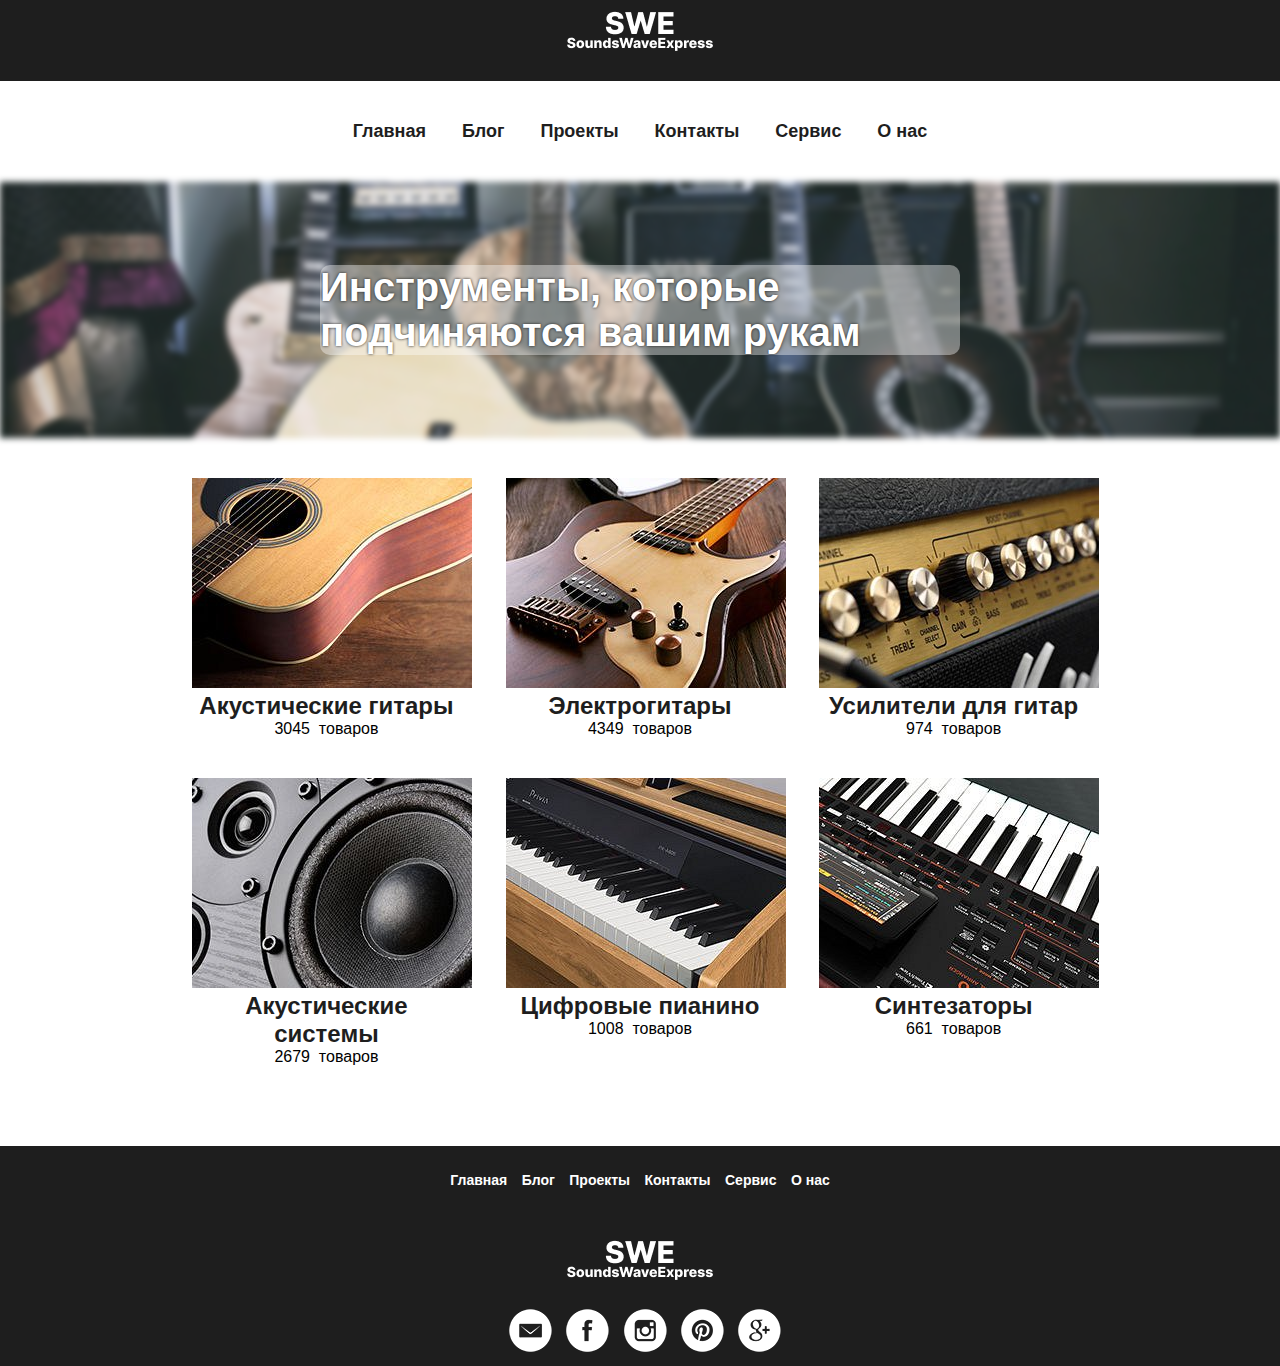
<file: index.html>
<!DOCTYPE html>
<html lang="en">
<head>
    <meta charset="UTF-8">
    <meta name="viewport" content="width=device-width, initial-scale=1.0">
    <link rel="stylesheet" href="style.css">
    <script src =script.js></script>
    <title>SoundWaveExpres</title>
</head>
<body>
    
    <heder>
        <div class="logo">
            <a href="index.html" ><img class="graficlogo" src="logo.png" alt=""></a>
        </div>
        <nav>
            <div class="topnav" id="myTopnav">
                <a href="index.html">Главная</a>
                <a href="blog.html">Блог</a>
                <a href="#">Проекты</a>
                <a href="#">Контакты</a>
                <a href="#">Сервис</a>
                <a href="projects.html">О нас</a>
                <a id="menu" href="#" class="icon">&#9776;</a>
            </div>
        </nav>
    </heder>
    <script src="script.js"></script>
    <main>
    
            <section>
                <div class="centered">Инструменты, которые подчиняются вашим рукам</div>
                <div class="back"></div>
        </section>
        
        
        
        
    <div class="advanteges__container">
        <div class="advanteges">

            <div class="advanreges__items"> 
        <a href="#" class="category-img">
        <img data-src="img/акуст.jpg" title="Акустические гитары" alt="Акустические гитары" src="img/акуст.jpg">
        </a><div class="category-caption"><h2 class="text-center">
        <a class="h3-vertical-center" href="#">Акустические гитары</a></h2><p class="text-center font-pt-sans-narrow text-lighten">3045&nbsp товаров</p></div></div>

        <div class="advanreges__items"> 
        <img data-src="img/елект.jpg" title="Электрогитары" alt="Электрогитары" src="img/елект.jpg">
        </a><div class="category-caption"><h2 class="text-center">
        <a class="h3-vertical-center" href="/category/elektrogitary">Электрогитары</a></h2><p class="text-center font-pt-sans-narrow text-lighten">4349&nbsp товаров</p></div></div>

        <div class="advanreges__items"> 
        <a href="#" class="category-img">
        <img data-src="img/кубик.jpg" title="Усилители для гитар" alt="Усилители для гитар" src="img/кубик.jpg">
        </a><div class="category-caption"><h2 class="text-center">
        <a class="h3-vertical-center" href="#">Усилители для гитар</a></h2><p class="text-center font-pt-sans-narrow text-lighten">974&nbsp товаров</p></div></div>

        <div class="advanreges__items"> 
        <a href="#" class="category-img">
        <img data-src="img/1234.jpg" title="Акустические системы" alt="Акустические системы" src="img/1234.jpg">
        </a><div class="category-caption"><h2 class="text-center">
        <a class="h3-vertical-center" href="#">Акустические системы</a></h2><p class="text-center font-pt-sans-narrow text-lighten">2679&nbsp товаров</p></div></div>

        <div class="advanreges__items"> 
        <a href="#" class="category-img">
        <img data-src="img/пиан.jpg" title="Цифровые пианино" alt="Цифровые пианино" src="img/пиан.jpg">
        </a><div class="category-caption"><h2 class="text-center">
        <a class="h3-vertical-center" href="#">Цифровые пианино</a></h2><p class="text-center font-pt-sans-narrow text-lighten">1008&nbsp товаров</p></div></div>

        <div class="advanreges__items"> 
        <a href="#" class="category-img">
        <img data-src="img/пиан2.jpg" title="Синтезаторы" alt="Синтезаторы" src="img/пиан2.jpg">
        </a><div class="category-caption"><h2 class="text-center">
        <a class="h3-vertical-center" href="#">Синтезаторы</a></h2><p class="text-center font-pt-sans-narrow text-lighten">661&nbsp товаров</p></div></div>

        

        </div>
    </div> 
    </main>
    <footer>
        <nav>
            <a href="index.html">Главная</a>
                <a href="blog.html">Блог</a>
                <a href="#">Проекты</a>
                <a href="#">Контакты</a>
                <a href="#">Сервис</a>
                <a href="projects.html">О нас</a>
        </nav>
        <div class="logo">
            <a href="index.html"><img class="graficlogo" src="logo.png" alt=""></a>
        </div>
        <div class="social">
            <a href="#"><img src="img/em.png" alt=""></a>
            <a href="#"><img src="img/face.png" alt=""></a>
            <a href="#"><img src="img/inst.png" alt=""></a>
            <a href="#"><img src="img/pint.png" alt=""></a>
            <a href="#"><img src="img/goo.png" alt=""></a>
        </div>
    </footer>
</body>
</html>
</file>
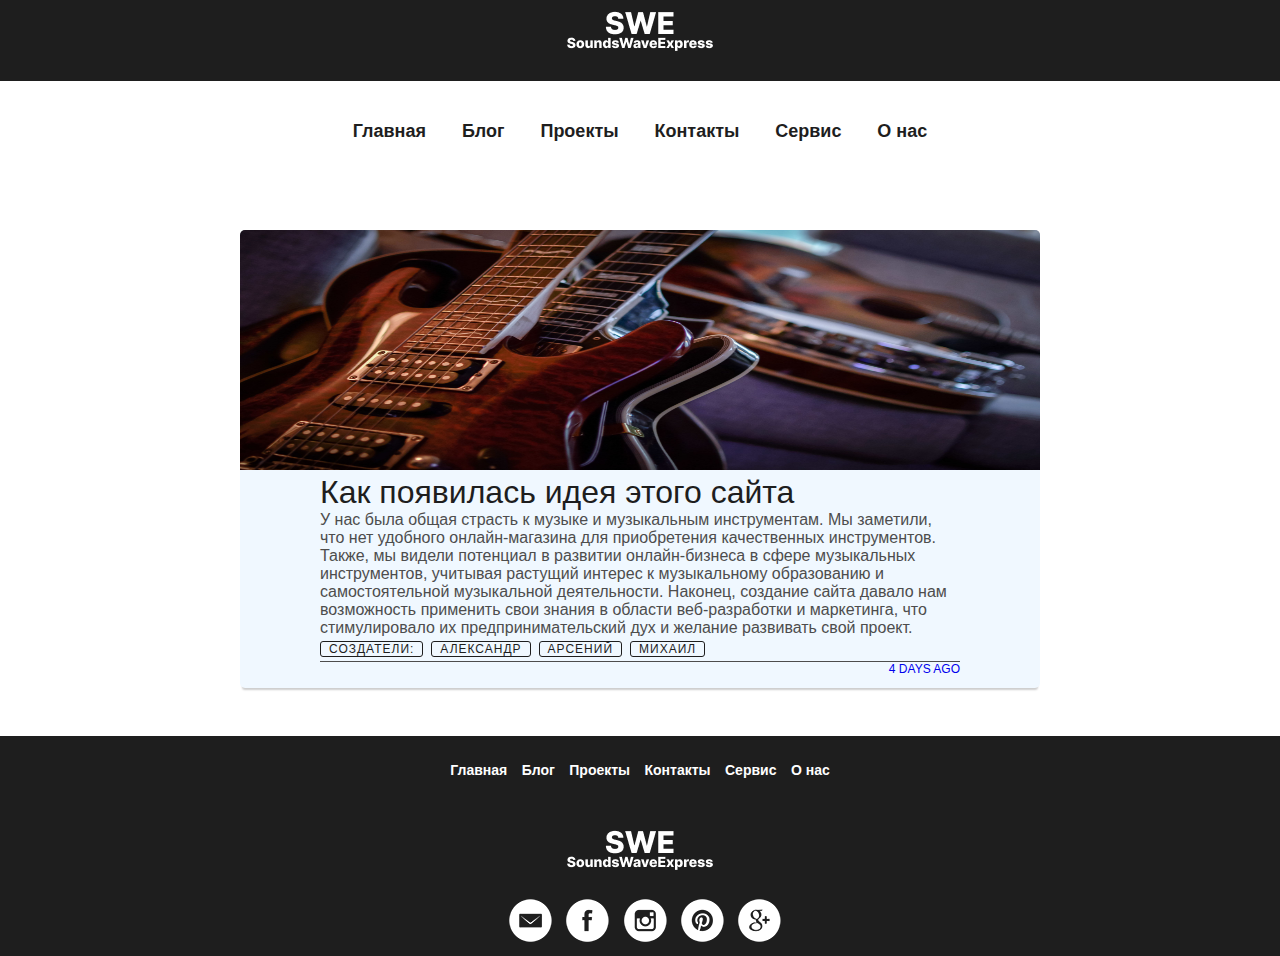
<file: blog.html>
<!DOCTYPE html>
<html lang="en">
<head>
    <meta charset="UTF-8">
    <meta name="viewport" content="width=device-width, initial-scale=1.0">
    <link rel="stylesheet" href="style.css">
    <script src =script.js></script>
    <title>SoundWaveExpres</title>
</head>
<body>
    <heder>
        <div class="logo">
            <a href="index.html" ><img class="graficlogo" src="logo.png" alt=""></a>
        </div>
        <nav>
            <div class="topnav" id="myTopnav">
                <a href="index.html">Главная</a>
                <a href="blog.html">Блог</a>
                <a href="#">Проекты</a>
                <a href="#">Контакты</a>
                <a href="#">Сервис</a>
                <a href="projects.html">О нас</a>
                <a id="menu" href="#" class="icon">&#9776;</a>
            </div>
        </nav>
        <script src="script.js"></script>
    </heder>
    <main>
        <div class="blog-container">
            <div class="blog-header">
                <div class="blog-cover">
<img src="gg.jpg" alt="" width="800rem" height="245rem">
                </div>
            </div>
            <div class="blog-body">
                <div class="blog-title">
                    <h1><a href="#">Как появилась идея этого сайта</a></h1>
                </div>
               <div class="blog-text">
                <p>У нас была общая страсть к музыке и музыкальным инструментам. Мы заметили, что нет удобного онлайн-магазина для приобретения качественных инструментов. Также, мы видели потенциал в развитии онлайн-бизнеса в сфере музыкальных инструментов, учитывая растущий интерес к музыкальному образованию и самостоятельной музыкальной деятельности. Наконец, создание сайта давало нам возможность применить свои знания в области веб-разработки и маркетинга, что стимулировало их предпринимательский дух и желание развивать свой проект.
                </p>
               </div>
               <div class="blog-tags">
                <ul>
                    <li><a href="#">Создатели:</a></li>
                    <li><a href="#">Александр</a></li>
                    <li><a href="#">Арсений</a></li>
                    <li><a href="#">Михаил</a></li>
                </ul>
               </div>
            </div>
            <div class="blog-footer">
                <ul>
                    <li class="public-date"><a href="#">4 days ago</a></li>
                </ul>
            </div>
        </div>
    </main>
    <footer>
        <nav>
            <a href="index.html">Главная</a>
                <a href="blog.html">Блог</a>
                <a href="#">Проекты</a>
                <a href="#">Контакты</a>
                <a href="#">Сервис</a>
                <a href="projects.html">О нас</a>
        </nav>
        <div class="logo">
            <a href="index.html"><img class="graficlogo" src="logo.png" alt=""></a>
        </div>
        <div class="social">
            <a href="#"><img src="img/em.png" alt=""></a>
            <a href="#"><img src="img/face.png" alt=""></a>
            <a href="#"><img src="img/inst.png" alt=""></a>
            <a href="#"><img src="img/pint.png" alt=""></a>
            <a href="#"><img src="img/goo.png" alt=""></a>
        </div>
    </footer>
</body>
</html>
</file>
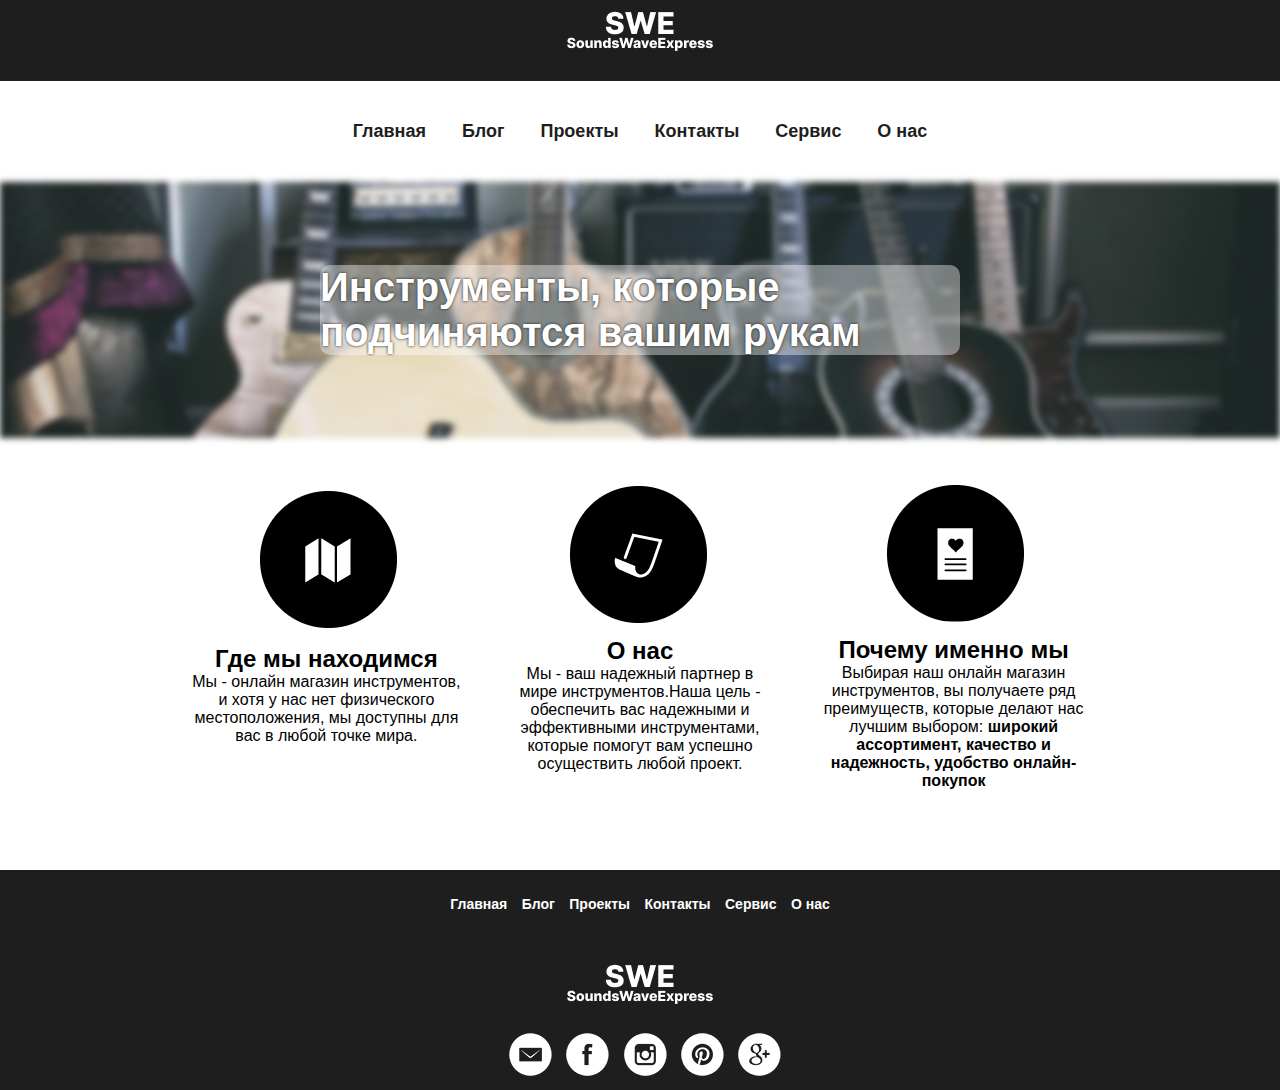
<file: projects.html>
<!DOCTYPE html>
<html lang="en">
<head>
    <meta charset="UTF-8">
    <meta name="viewport" content="width=device-width, initial-scale=1.0">
    <link rel="stylesheet" href="style.css">
    <script src =script.js></script>
    <title>SoundWaveExpres</title>
</head>
<body>
    <heder>
        <div class="logo">
            <a href="index.html" ><img class="graficlogo" src="logo.png" alt=""></a>
        </div>
        <nav>
            <div class="topnav" id="myTopnav">
                <a href="index.html">Главная</a>
                <a href="blog.html">Блог</a>
                <a href="#">Проекты</a>
                <a href="#">Контакты</a>
                <a href="#">Сервис</a>
                <a href="projects.html">О нас</a>
                <a id="menu" href="#" class="icon">&#9776;</a>
            </div>
        </nav>
        <script src="script.js"></script>
    </heder>
    <main>  
       
            <section><div class="centered">Инструменты, которые подчиняются вашим рукам</div></section>
            
            
        
        
       
        <div class="advanteges__container">
            <div class="advanteges">
                <div class="advanreges__items">
                    <img src="img/1.png" alt="error">
                    <h2>Где мы находимся</h2>
                    <p>Мы - онлайн магазин инструментов, и хотя у нас нет физического местоположения, мы доступны для вас в любой точке мира. </p>
                </div>
                <div class="advanreges__items">
                    <img src="img/2.png" alt="error">
                    <h2>О нас</h2>
                    <p>Мы - ваш надежный партнер в мире инструментов.Наша цель - обеспечить вас надежными и эффективными инструментами, которые помогут вам успешно осуществить любой проект. </p>
                </div>
                <div class="advanreges__items">
                    <img src="img/3.png" alt="error">
                    <h2>Почему именно мы</h2>
                    <p>Выбирая наш онлайн магазин инструментов, вы получаете ряд преимуществ, которые делают нас лучшим выбором: <b>широкий ассортимент, качество и надежность, удобство онлайн-покупок</b></p>
                </div>
               
            </div>
        </div>
    </main>
    <footer>
        <nav>
            <a href="index.html">Главная</a>
                <a href="blog.html">Блог</a>
                <a href="#">Проекты</a>
                <a href="#">Контакты</a>
                <a href="#">Сервис</a>
                <a href="projects.html">О нас</a>
        </nav>
        <div class="logo">
            <a href="index.html"><img class="graficlogo" src="logo.png" alt=""></a>
        </div>
        <div class="social">
            <a href="#"><img src="img/em.png" alt=""></a>
            <a href="#"><img src="img/face.png" alt=""></a>
            <a href="#"><img src="img/inst.png" alt=""></a>
            <a href="#"><img src="img/pint.png" alt=""></a>
            <a href="#"><img src="img/goo.png" alt=""></a>
        </div>
    </footer>
</body>
</html>
</file>
<file: style.css>
*{
    margin: 0;
    padding: 0;
}
a{
    text-decoration: none;
}
li{
    text-decoration: none;
    list-style: none;
}
body{
    font-family: 'inter','Trebuchet MS', 'Lucida Sans Unicode', 'Lucida Grande', 'Lucida Sans', Arial, sans-serif;
    background-color: #fff;
}
.logo{
    background-color: #1E1E1E ;
    width: 100%;
    display: flex;
    justify-content: center;
}
.graficlogo{
    padding: 5px;
    max-width: 100%;
    box-sizing: border-box;
}
nav{
    margin: auto;
    width: 800px;
    padding-bottom: 40px;
 
}
.topnav{
    text-align: center;
    background-color:#fff;
    font-size: 14px;
    margin-top: 40px;
    font-weight: 600;
}
.topnav a{
    color:#1E1E1E;
    text-align: center;
    padding: 14px 16px;
    font-size: 18px;
}
.topnav a:hover{
    border-bottom:solid 2px #1E1E1E ;
}
.mv-100{
    margin-top: 0;
    max-width: 100%;
}
.advanteges__container{
    display: flex;
    justify-content: center;
}
.advanteges{
    
    padding: 40px;
    width: 70%;
    display: flex;
    justify-content: space-between;
    text-align: center;
    flex-wrap: wrap;
    
}
.h3-vertical-center{
    color: #1E1E1E;
}
.centered{
    color: #1E1E1E;
}
.kk{
    background-color: #fff;
}
.advanreges__items{
    width: 30%;
    margin-bottom: 40px;
}
footer{
    width: 100%;
    height: auto;
    background-color: #1E1E1E;
text-align: center;
margin: 0 auto;
padding-top: 25px;
}
footer a{
    color: #fff;
    margin: 0 5px;
    /* text-decoration: none; */
    font-size: 14px;
    font-weight: 600;
}
footer nav a:hover{
border-bottom: 2px solid white;

}
.social{
    margin-left: 10px;
    padding-bottom: 10px;
    transition: all 0.4s ease;
}
.social img:hover{
    transform: scale(1.1);
}
.gallery{
    width: 80%;
    margin: auto;
    display: flex;
    flex-wrap: wrap;
    margin-bottom: 50px;
}
.foto-itm{
    width: 25%;
}
.foto-itm img{
    padding-bottom: 10px;
box-sizing: border-box;
max-width: 100%;
opacity: .7;
}
.foto-itm img:hover{
    opacity: 1;
}

.blog-container{
    background-color: aliceblue;
    border-radius: 5px;
    box-shadow: rgba(0, 0, 0, 0.2) 0 4px 2px -2px;
    font-weight: 100;
    margin: 48px auto;
    width: 50rem;
}
.blog-container a:hover{
    border-color: #1E1E1E;
    color:aqua;
}
.blog-cover img{
    
    background-size: cover;
    border-radius: 5px 5px 0 0;
    height: 15rem;
    box-shadow: inset rgba(0, 0, 0, 0.2) 0 64px 64px 16px;
}
.blog-body{
    margin: 0 auto;
    width: 80%;
}
.blog-title h1 a{
    color: #1E1E1E;
    font-weight: 100;
}
.blog-text p{
    color: #4d4d4d;
}
.blog-tags ul{
    display: flex;
    flex-direction: row;
    flex-wrap: wrap;
    list-style: none;
    padding-left: 0;
    
}
.blog-tags li+li{
    margin-left: 0.5rem;
}
.blog-tags a{
    border: solid 1px #1E1E1E;
    border-radius: 3px;
    color: #1E1E1E;
    font-size: 0.75rem;
    height: 1.5rem;
    line-height: 1.5rem;
    letter-spacing: 1px;
    padding: 0 0.5rem;
    text-align: center;
    text-transform: uppercase;
    width: 5rem;
}
.blog-footer{
    border-top: 1px solid  #4d4d4d;
    margin:0 auto;
    padding-bottom:0.125rem ;
    width: 80%;
}
.blog-footer ul{
    list-style: none;
    display: flex;
    flex: row wrap;
    justify-content: flex-end;
    padding-left: 0px;
}
.blog-footer li{
 color: #4d4d4d;
 font-size: .75rem;
 height: 1.5rem;
 text-align: center;
 text-transform: uppercase;
 position: relative;
 white-space: nowrap;
}
.centered {
    color:#fff;
    position: absolute;
    top: 50%;
    left: 50%;
    transform: translate(-50%, -50%);
    font-size:40px;
    font-weight: bolder
    
}
section {
    color: #fff; 
    padding: 8rem; 
    position: relative; 
   }
   section::before {
    content: '';
    position: absolute; 
    left: 0; right: 0; top: 0; bottom: 0;
    z-index: -1;
    background: url(img/fon1.png) center / cover no-repeat;
    filter: blur(3px);
   
   }
   .centered::before{
    content: '';
    position: absolute;
    top: -5px;
    left: -5px;
    right: -5px;
    bottom: -5px;
    background-color:rgba(77, 77, 77 0.2) ;
    z-index: -1;
    /* filter: blur(5px); */
   }

   .icon{
    display: none;
   }
   .centered{
    color: #ffffff;
    /* -webkit-text-stroke: 0.5px #000000; */
    /* text-stroke: 1px #000000; */
    text-shadow: 0 0 3px #1E1E1E;
    background-color:rgba(255, 255, 255, 0.4) ;
    border-radius: 10px;
    margin-left: 0px;
    margin-right: 0px;
   }
   /* .back{
    background-color: #aa1111;
    filter: blur(3px);
   } */






@media screen and (max-width:768px){
    .blog-container img{
        
        width: 20rem;
        height: 5rem;
    }
    .blog-container{
        width: 20rem;
    }
    .category-img{
        width: 30%;
        margin-left: 10px;
    }
.foto-itm {
   
    width: 30%;
    margin-left: 10px;
}
.topnav a:not(:first-child){
    display: none;
}
.topnav a.icon{
    float: right;
    margin-top: -17px;
    display: block;
    color: #1E1E1E;
}
nav{
    width: 100%;
    height: 100px;
}
.topnavresponsive{
    color: #1E1E1E;
    position: relative;
    color: transparent;
    size: 20px;
}
.topnavresponsive a.icon{
    position: absolute;
    right: 0;
    top: 0;
}
.topnavresponsive a {
    float: none;
    display: block;
    text-align: left;
    color: #1E1E1E;
}
.topnavresponsive a:hover{
    float: none;
    display: block;
    text-align: left;
    color: #1E1E1E;
    border-bottom:solid 2px #1E1E1E ;
}
.advanreges__items{
    width: 40%;
}
}


@media screen and (max-width:420px){
    .blog-container img{
        width: 20rem;
        height: 5rem;
    }
    .blog-container{
        width: 20rem;
    }
   .advanteges{
flex-direction: column;
    }
    .advanreges__items{
        width: 100%;
    }
    .pojects{
        display: flex;
        justify-content: center;
        align-items: center;
    }
    .gallery{
        width: auto;
        margin: auto;
    }
    .foto-itm{
        width: 70%;
        margin: 0 auto;
    }
}
</file>
